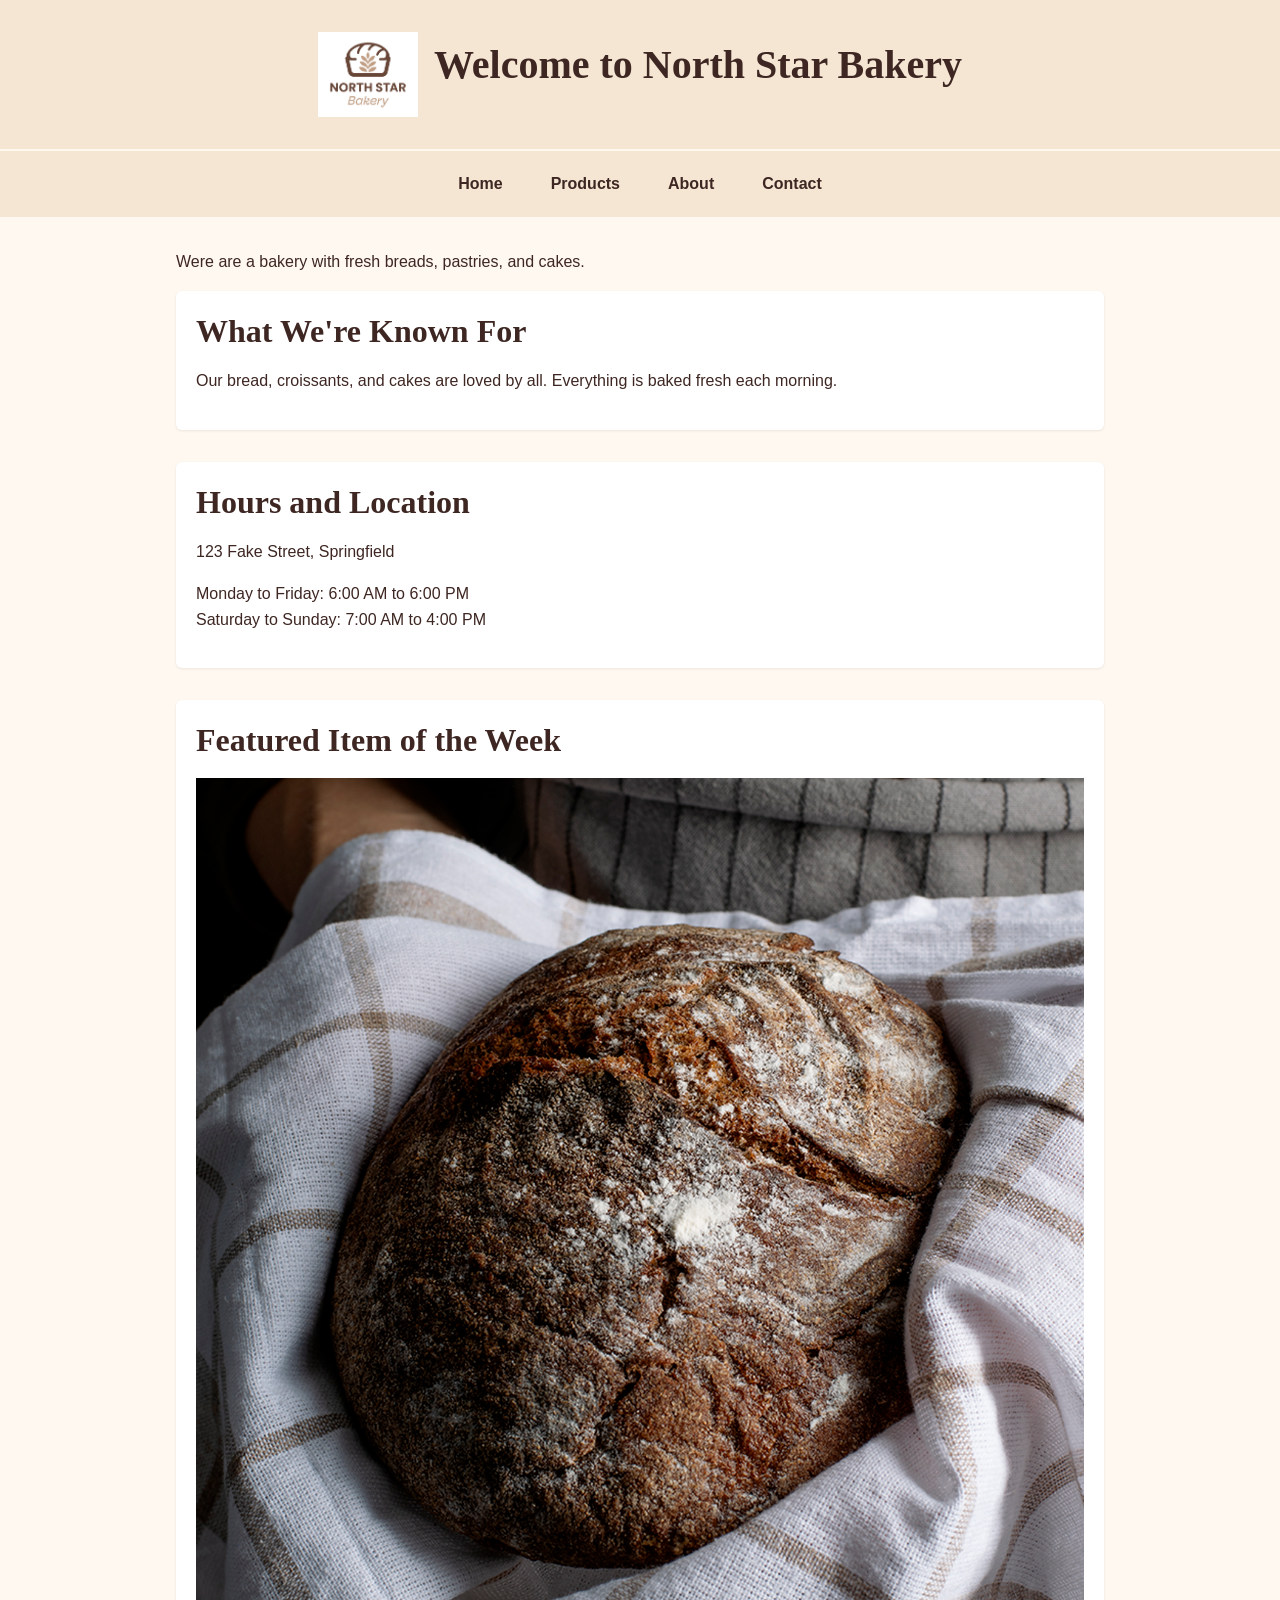
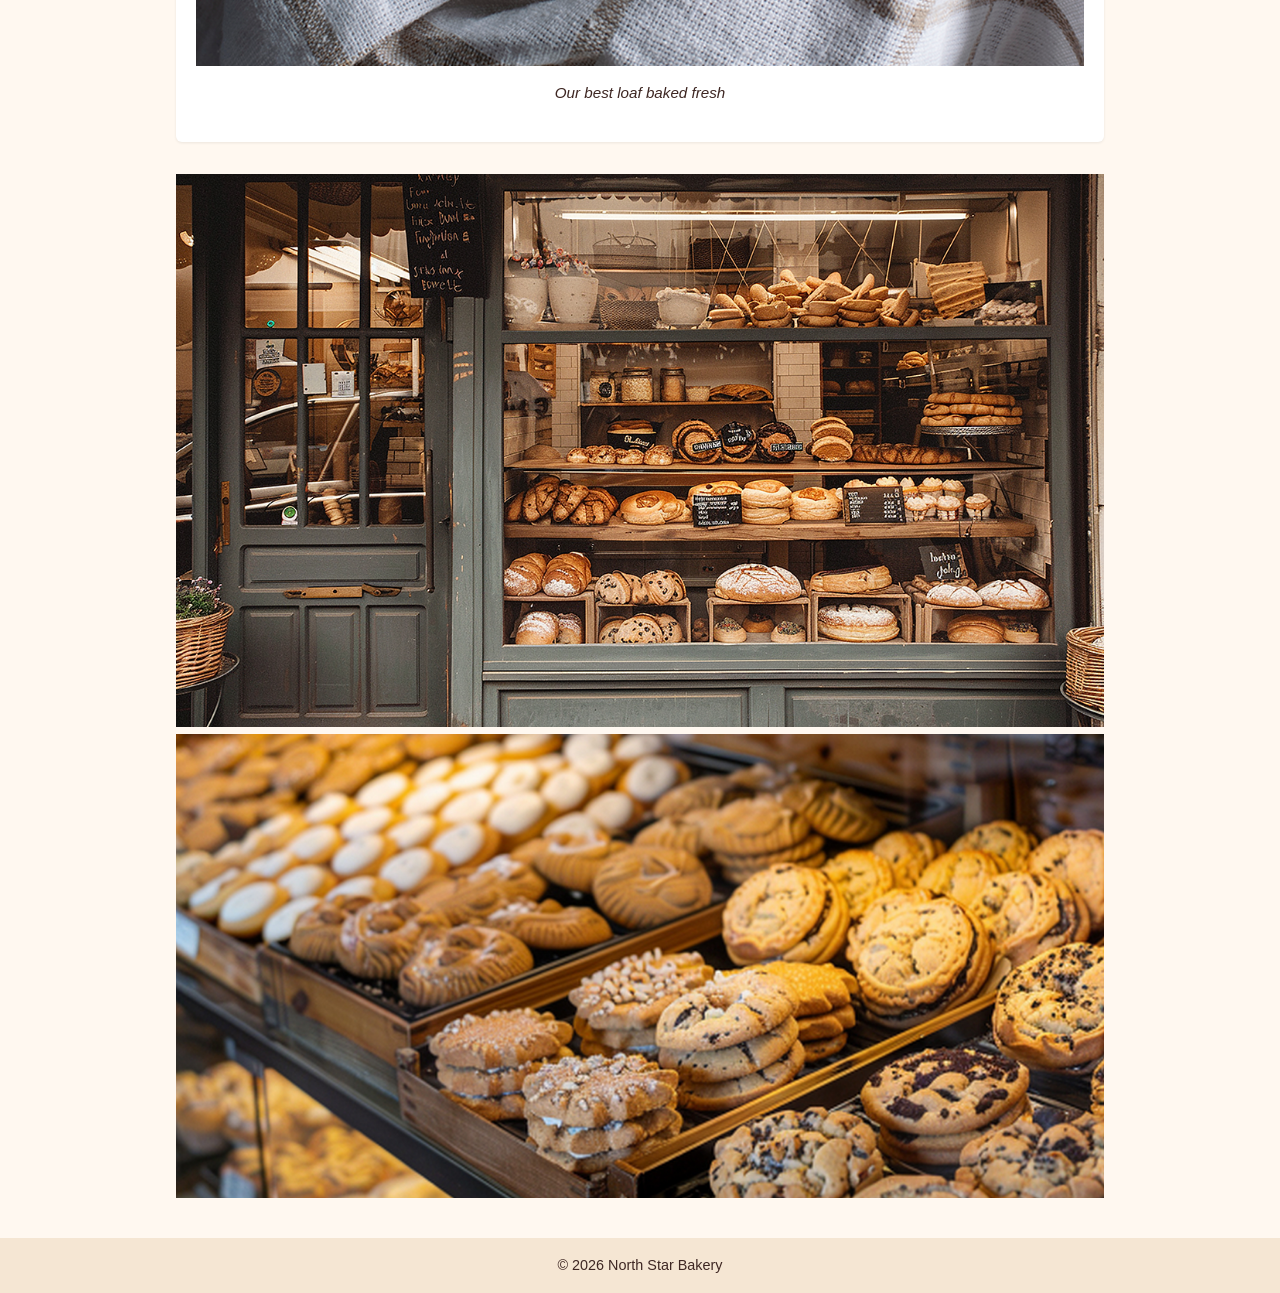
<file: index.html>
<!DOCTYPE html>
<html lang="en">
<head>
  <meta charset="UTF-8">
  <meta name="viewport" content="width=device-width, initial-scale=1.0">
  <title>North Star Bakery | Home</title>
  <link rel="stylesheet" href="assets/css/styles.css">
</head>
<body>
  <header>
    <img src="assets/images/bakery-logo_c.png" alt="North Star Bakery logo">
    <h1>Welcome to North Star Bakery</h1>
  </header>

  <nav>
    <ul>
      <li><a href="index.html">Home</a></li>
      <li><a href="products.html">Products</a></li>
      <li><a href="about.html">About</a></li>
      <li><a href="contact.html">Contact</a></li>
    </ul>
  </nav>

  <main>
    <p>Were are a bakery with fresh breads, pastries, and cakes.</p>

    <section>
      <h2>What We're Known For</h2>
      <p>Our bread, croissants, and cakes are loved by all. Everything is baked fresh each morning.</p>
    </section>

    <section>
      <h2>Hours and Location</h2>
      <p>123 Fake Street, Springfield</p>
      <p>Monday to Friday: 6:00 AM to 6:00 PM<br>Saturday to Sunday: 7:00 AM to 4:00 PM</p>
    </section>

    <section>
      <h2>Featured Item of the Week</h2>
      <figure>
        <img src="assets/images/bakery-signature-loaf_c.png" alt="A round loaf on a wooden board">
        <figcaption>Our best loaf baked fresh</figcaption>
      </figure>
    </section>

    <img src="assets/images/bakery-storefront_c.png" alt="The storefront of North Star Bakery">

    <picture>
      <source media="(min-width: 800px)" srcset="assets/images/bakery-feature-large_c.png">
      <img src="assets/images/bakery-feature-small_c.png" alt="A display of fresh breads and pastries">
    </picture>
  </main>

  <footer>
    <p>© 2026 North Star Bakery</p>
  </footer>
</body>
</html>
</file>
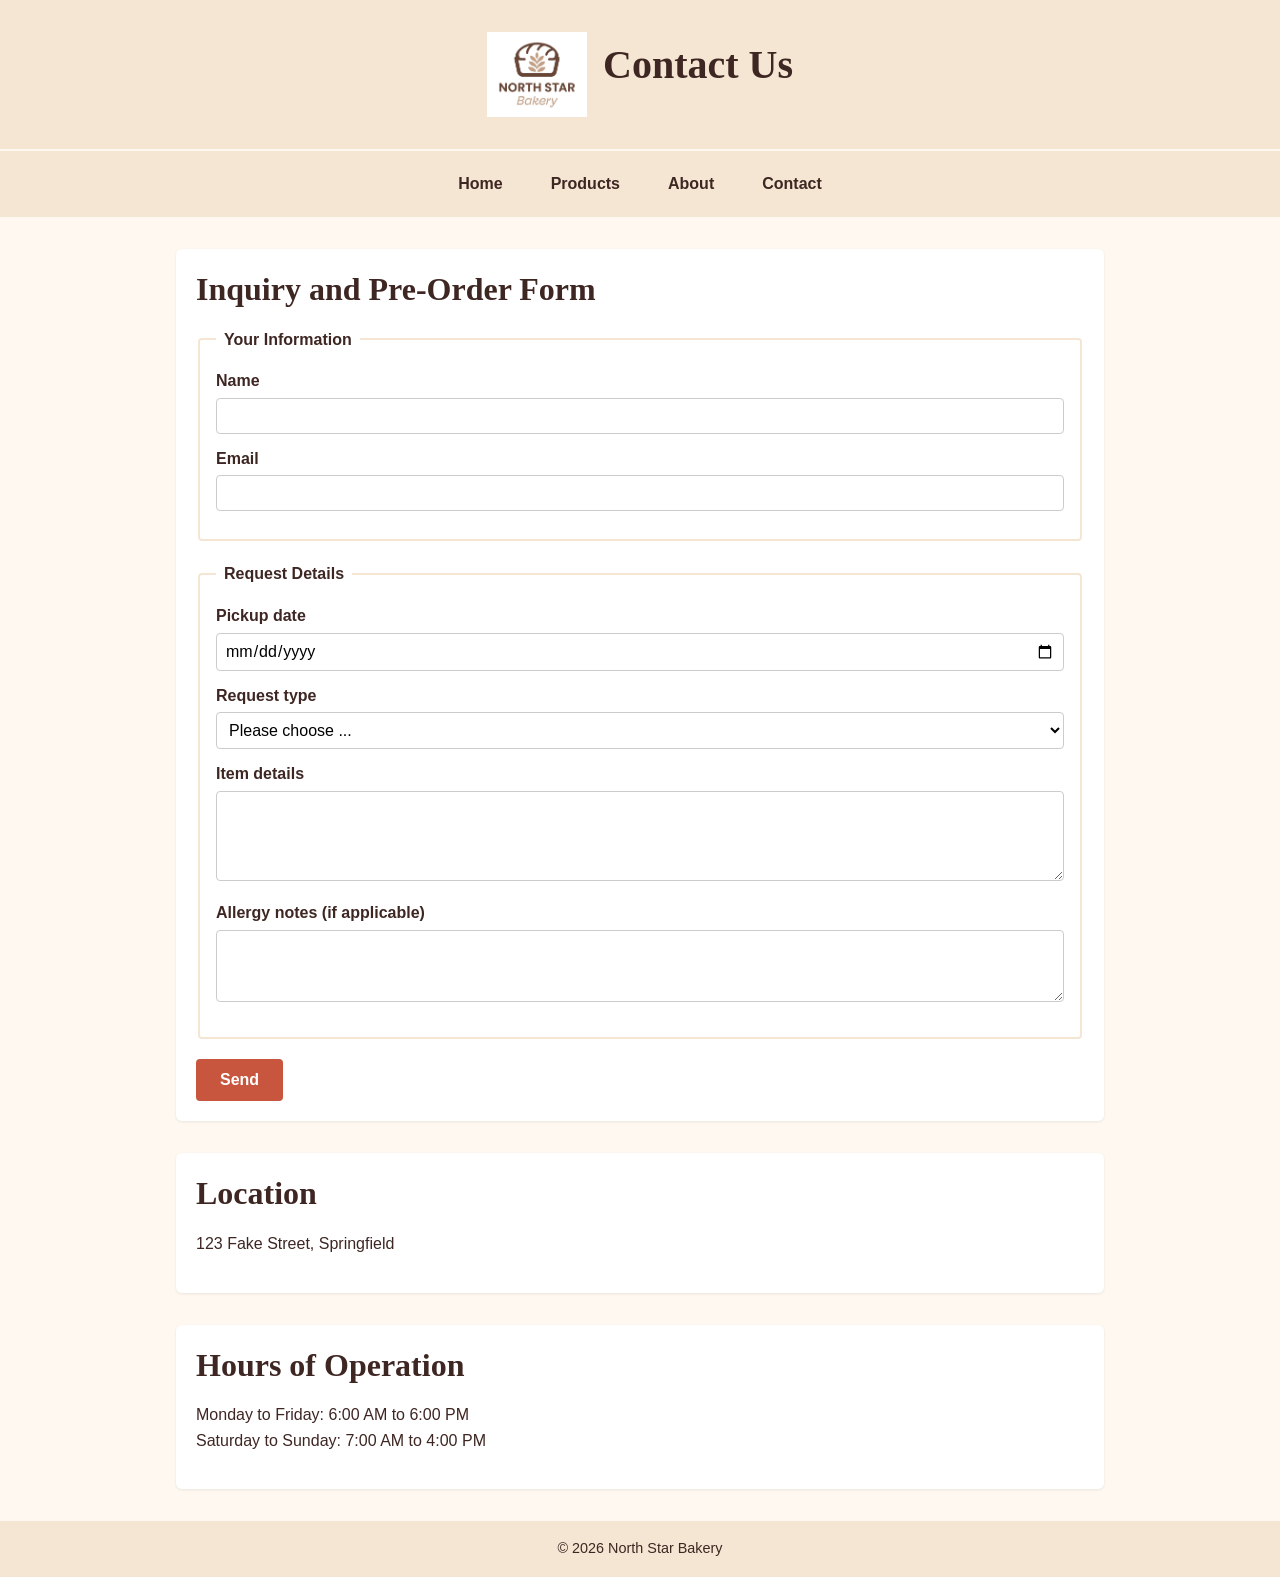
<file: contact.html>
<!DOCTYPE html>
<html lang="en">
<head>
  <meta charset="UTF-8">
  <meta name="viewport" content="width=device-width, initial-scale=1.0">
  <title>North Star Bakery | Contact</title>
  <link rel="stylesheet" href="assets/css/styles.css">
  <script defer src="assets/js/main.js"></script>
</head>
<body>
  <header>
    <img src="assets/images/bakery-logo_c.png" alt="North Star Bakery logo">
    <h1>Contact Us</h1>
  </header>

  <nav>
    <ul>
      <li><a href="index.html">Home</a></li>
      <li><a href="products.html">Products</a></li>
      <li><a href="about.html">About</a></li>
      <li><a href="contact.html">Contact</a></li>
    </ul>
  </nav>

  <main>
    <section>
      <h2>Inquiry and Pre-Order Form</h2>
      <form id="contact-form" action="#" method="post">
        <fieldset>
          <legend>Your Information</legend>
          <label for="name">Name</label>
          <input type="text" id="name" name="name" required>

          <label for="email">Email</label>
          <input type="email" id="email" name="email" required>
        </fieldset>

        <fieldset>
          <legend>Request Details</legend>
          <label for="pickup-date">Pickup date</label>
          <input type="date" id="pickup-date" name="pickup-date" required>

          <label for="request-type">Request type</label>
          <select id="request-type" name="request-type" required>
            <option value="">Please choose ...</option>
            <option value="pre-order">Pre-Order</option>
            <option value="general-question">General Question</option>
          </select>

          <label for="item-details">Item details</label>
          <textarea id="item-details" name="item-details" rows="4" cols="40"></textarea>

          <label for="allergy-notes">Allergy notes (if applicable)</label>
          <textarea id="allergy-notes" name="allergy-notes" rows="3" cols="40"></textarea>
        </fieldset>

        <button type="submit">Send</button>
      </form>
    </section>

    <section>
      <h2>Location</h2>
      <p>123 Fake Street, Springfield</p>
    </section>

    <section>
      <h2>Hours of Operation</h2>
      <p>Monday to Friday: 6:00 AM to 6:00 PM<br>Saturday to Sunday: 7:00 AM to 4:00 PM</p>
    </section>
  </main>

  <footer>
    <p>© 2026 North Star Bakery</p>
  </footer>
</body>
</html>
</file>
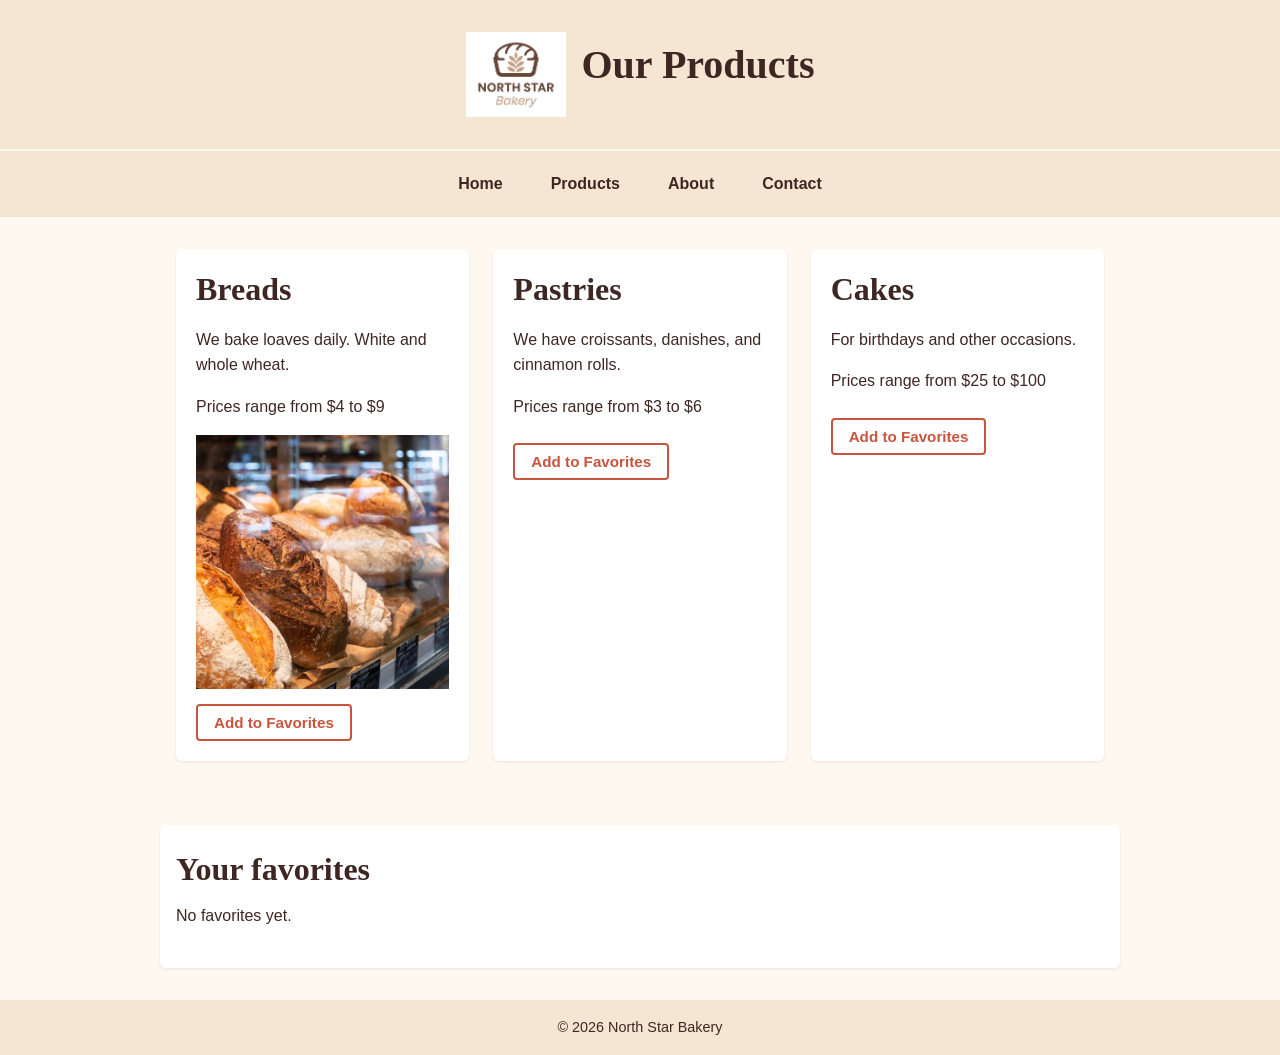
<file: products.html>
<!DOCTYPE html>
<html lang="en">
<head>
  <meta charset="UTF-8">
  <meta name="viewport" content="width=device-width, initial-scale=1.0">
  <title>North Star Bakery | Products</title>
  <link rel="stylesheet" href="assets/css/styles.css">
  <script defer src="assets/js/main.js"></script>
</head>
<body>
  <header>
    <img src="assets/images/bakery-logo_c.png" alt="North Star Bakery logo">
    <h1>Our Products</h1>
  </header>

  <nav>
    <ul>
      <li><a href="index.html">Home</a></li>
      <li><a href="products.html">Products</a></li>
      <li><a href="about.html">About</a></li>
      <li><a href="contact.html">Contact</a></li>
    </ul>
  </nav>

  <main class="products-grid">
    <section data-product-id="breads">
      <h2>Breads</h2>
      <p>We bake loaves daily. White and whole wheat.</p>
      <p>Prices range from $4 to $9</p>
      <img src="assets/images/bakery-bread_c.png" alt="Bread loaves on a bakery shelf">
      <button class="favorite-btn" data-product-id="breads" type="button">Add to Favorites</button>
    </section>

    <section data-product-id="pastries">
      <h2>Pastries</h2>
      <p>We have croissants, danishes, and cinnamon rolls.</p>
      <p>Prices range from $3 to $6</p>
      <button class="favorite-btn" data-product-id="pastries" type="button">Add to Favorites</button>
    </section>

    <section data-product-id="cakes">
      <h2>Cakes</h2>
      <p>For birthdays and other occasions.</p>
      <p>Prices range from $25 to $100</p>
      <button class="favorite-btn" data-product-id="cakes" type="button">Add to Favorites</button>
    </section>
  </main>

  <section id="favorites-summary">
    <h2>Your favorites</h2>
    <p>No favorites yet.</p>
  </section>

  <footer>
    <p>© 2026 North Star Bakery</p>
  </footer>
</body>
</html>
</file>
<file: assets/css/styles.css>
:root {
  --color-text: #3E2723;
  --color-bg: #FFF8F0;
  --color-accent: #C8553D;
  --color-secondary: #F5E6D3;
}

* {
  box-sizing: border-box;
}

body {
  font-family: 'Segoe UI',Tahoma, Geneva, Verdana, sans-serif;
  font-size: 16px;
  line-height: 1.6;
  color: var(--color-text);
  background-color: var(--color-bg);
  margin: 0;padding: 0;
}

h1, h2, h3 {
  font-family: Georgia, 'Times New Roman', serif;
  font-weight: 700;
  line-height: 1.3;
  margin-top: 0;
  margin-bottom: 0.5em;
}

h1 {
  font-size: 2rem;
}

h2 {
  font-size: 1.5rem;
}

h3 {
  font-size: 1.25rem;
}

p {
  margin-top: 0;
  margin-bottom: 1em;
}

a {
  color: var(--color-accent);
text-decoration: none;
}

a:hover {
  text-decoration: underline;
}

img, video {
  max-width: 100%;
  height: auto;
}

header {
  display: flex;
  flex-direction: column;
  align-items: center;
  gap: 0.75rem;
  background-color: var(--color-secondary);
  padding: 1.5rem 1rem;
  text-align: center;
}

header img {
  max-width: 80px;
}

nav {
  background-color: var(--color-secondary);
  border-top: 2px solid var(--color-bg);
}

nav ul {
  display: flex;
  flex-direction: column;
  align-items: center;
  list-style: none;
  margin: 0;
  padding: 0.5rem 0;
}

nav li {
  margin: 0.25rem 0;
}

nav a {
  display: block;
  padding: 0.5rem 1rem;
  font-weight: 600;
  color: var(--color-text);
}

nav a:hover {
  color: var(--color-accent);
  text-decoration: none;
}

main {
  max-width: 960px;
  margin: 0 auto;
  padding: 1.5rem 1rem;
}

section {
  margin-bottom: 2rem;
  background-color: #fff;
  border-radius: 6px;
padding: 1.25rem;
  box-shadow: 0 1px 3px rgba(0, 0, 0, 0.08);
}

section:last-child {
  margin-bottom: 0;
}

footer {
  background-color: var(--color-secondary);
  text-align: center;
  padding: 1rem;
}

footer p {
  margin: 0;
  font-size: 0.9rem;
}

figure {
  margin: 1rem 0;
  text-align: center;
}

figcaption {
  font-style: italic;
  font-size: 0.95rem;
  margin-top: 0.5rem;
}

form {
  display: flex;
  flex-direction: column;
  gap: 1.25rem;
}

fieldset {
  border: 2px solid var(--color-secondary);
  border-radius: 4px;
  padding: 1rem;
}

legend {
  font-weight: 700;
  padding: 0 0.5rem;
}

label {
  display: block;
  margin-bottom: 0.25rem;
  font-weight: 600;
}

input,
select,
textarea {
  width: 100%;
  padding: 0.5rem;
  font-family: inherit;
  font-size: 1rem;
  border: 1px solid #ccc;
  border-radius: 4px;
  background-color: #fff;
  margin-bottom: 0.75rem;
}

input:focus,
select:focus,
textarea:focus {
  outline: 2px solid var(--color-accent);
  border-color: var(--color-accent);
}

button {
  align-self: flex-start;
  background-color: var(--color-accent);
  color: #fff;
  border: none;
  border-radius: 4px;
  padding: 0.75rem 1.5rem;
  font-size: 1rem;
  font-weight: 600;
  cursor: pointer;
}

button:hover {
  background-color: #a8442f;
}

.favorite-btn {
  background-color: transparent;
  color: var(--color-accent);
  border: 2px solid var(--color-accent);
  border-radius: 4px;
  padding: 0.5rem 1rem;
  font-size: 0.95rem;
  font-weight: 600;
  cursor: pointer;
  margin-top: 0.5rem;
  transition: background-color 0.2s ease, color 0.2s ease;
}

.favorite-btn:hover {
  background-color: var(--color-accent);
  color: #fff;
}

.favorite-btn.active {
  background-color: var(--color-accent);
  color: #fff;
}

.favorite-btn.active:hover {
  background-color: #a8442f;
}

#favorites-summary {
  max-width: 960px;
  margin: 2rem auto;
  padding: 1.5rem 1rem;
  background-color: #fff;
  border-radius: 6px;
  box-shadow: 0 1px 3px rgba(0, 0, 0, 0.08);
}

#favorites-summary h2 {
  margin-bottom: 0.75rem;
}

#favorites-summary ul {
  list-style: none;
  margin: 0;
  padding: 0;
}

#favorites-summary li {
  padding: 0.5rem 0;
  border-bottom: 1px solid var(--color-secondary);
}

#favorites-summary li:last-child {
  border-bottom: none;
}

.error-message {
  color: #c0392b;
  font-size: 0.85rem;
  display: block;
  margin-top: -0.5rem;
  margin-bottom: 0.5rem;
}

.input-error {
  border-color: #c0392b;
}

.success-message {
  color: #27ae60;
  font-size: 1rem;
  display: block;
  margin-bottom: 0.75rem;
}

@media (min-width: 768px) {
  h1 {
    font-size: 2.5rem;
  }

  h2 {
    font-size: 2rem;
  }

  header {
    flex-direction: row;
    justify-content: center;
    gap: 1rem;
    padding: 2rem 1rem;
  }

  header img {
    max-width: 100px;
  }

  nav ul {
    flex-direction: row;
    justify-content: center;
    gap: 1rem;
    padding: 0.75rem 0;
  }

  nav li {
    margin: 0;
  }

  main {
    padding: 2rem 1rem;
  }

  .products-grid {
    display: flex;
    flex-wrap: wrap;
    gap: 1.5rem;
  }

  .products-grid > section {
    flex: 1 1 280px;
    margin-bottom: 0;
  }
}
</file>
